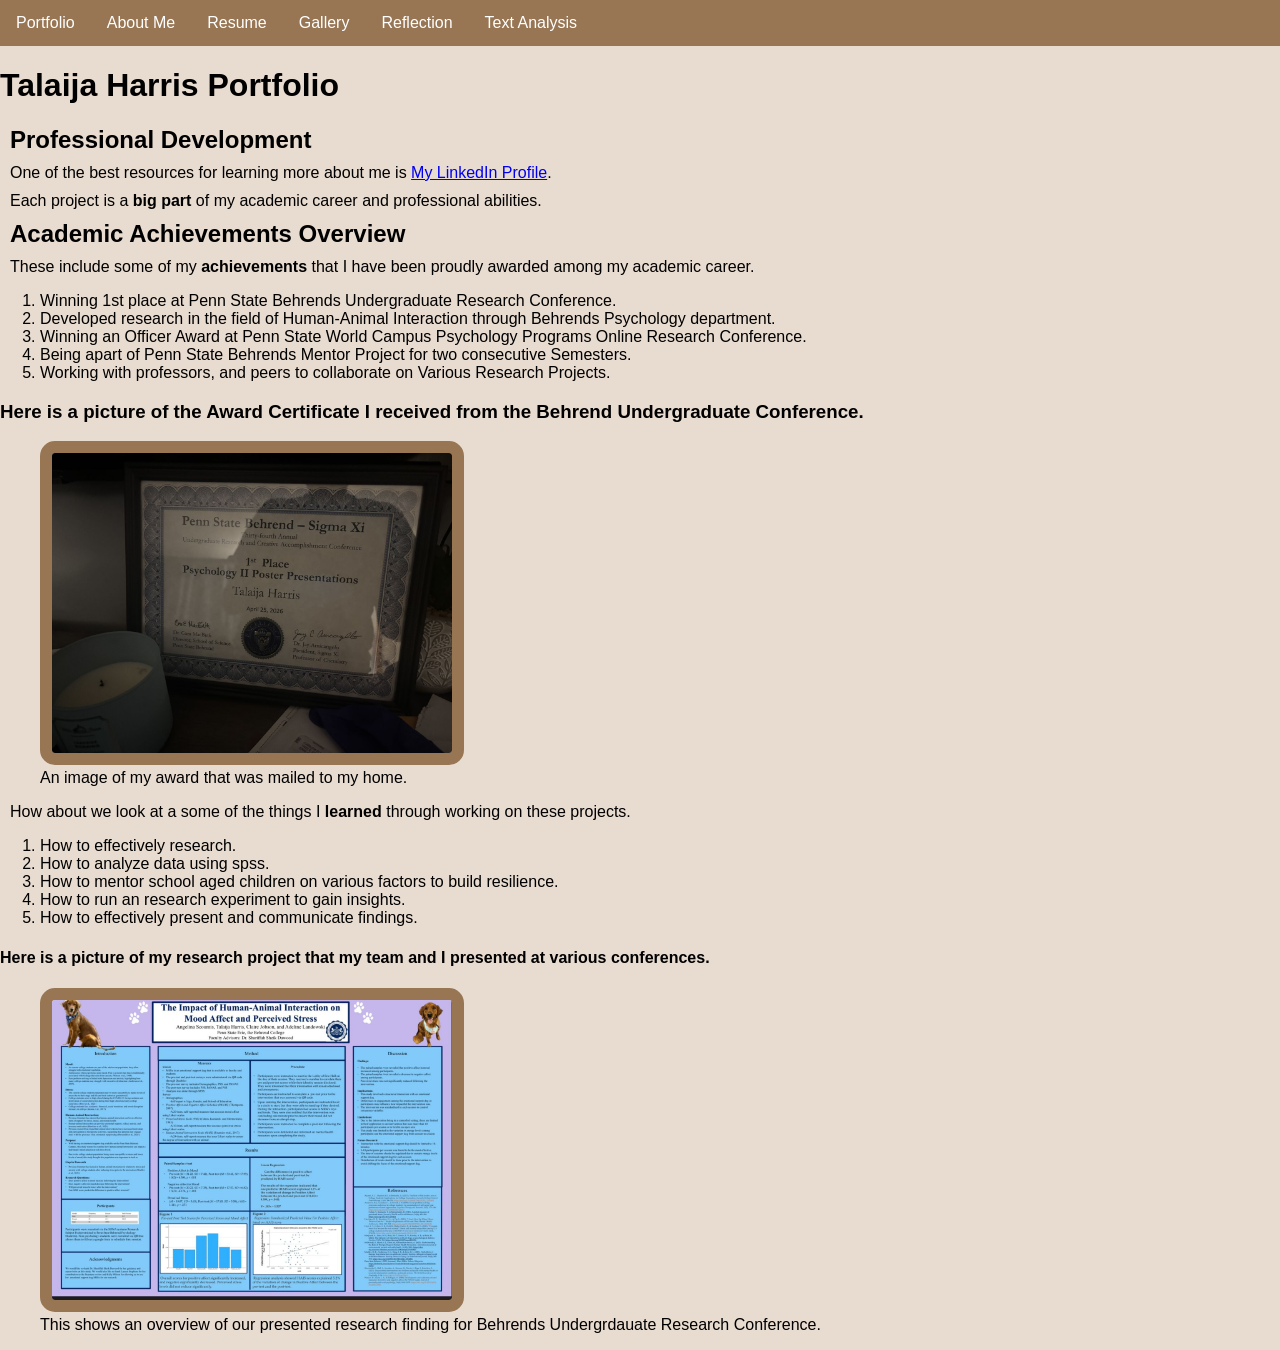
<file: docs/index.html>
<!DOCTYPE html>
<html xmlns="http://www.w3.org/1999/xhtml">
    <!-- Try opening this file on your local computer in a web browser (Firefox, Chrome, etc). 
     * On Windows, go to the browser and type control + o and browse to find this file to open it.
     * On Mac, go to the browser and type command + o and browse to find this file to open it. 
     Look for the text in the <title> element in the tab above the browser search bar. Do you see it? 
    -->
    <head>
        <!-- What's in the <head> element is NOT for display in a web browser! 
            <head> stores "meta" information describing and setting up things ABOUT this HTML file. 
            It holds important information about the website's contents. -->
        <title>Starter HTML</title>
       <!-- The text inside the <title> element does show in the top tab of a web browser. 
            The <head> is where we will include info about styling the site, too.-->
        <meta charset="UTF-8" />
        <meta name="viewport" content="width=device-width, initial-scale=1.0" />
        <!-- Here is a place where we can add a little styling code called CSS to this page. 
            I used it to apply a background color to the body element.
        -->
        <link rel="stylesheet" type="text/css" href="style.css" />
        <style>
        body {
            background-color: #E8DBCF
            ; 
  margin: 0;
  padding: 0;
}

h2, p {
  margin: 10px;
}

ul {
  list-style-type: none;
  margin: 0;
  padding: 0;
  overflow: hidden;
  background-color: #987654;
}

ul li {
  float: left;
}

ul li a {
  display: block;
  color: white;
  text-align: center;
  padding: 14px 16px;
  text-decoration: none;
}

ul li a:hover {
  background-color: #E8DBCF;
}
img {
  border-radius: 15px; border: 12px solid #987654;
}
</style>
    </head>
   
    <body>
        
        <ul>
            <li><a href="index.html">Portfolio</a></li>
            <li><a href="about.html">About Me</a></li>
            <li><a href="resume.html">Resume</a></li>
            <li><a href="gallery.html">Gallery</a></li>
            <li><a href="reflection.html">Reflection</a></li>
            <li><a href="textanalysis.html">Text Analysis</a></li>
        </ul>
        
        <!-- CONTENT FOR DISPLAY. The <body> element holds the content we see in the display window on the web browser.-->
        <h1>Talaija Harris Portfolio</h1>
        
        
        <h2>Professional Development</h2>
        <p>One of the best resources for learning more about me is <a href="https://www.linkedin.com/in/talaija">My LinkedIn Profile</a>.</p>
        <p>Each project is a <strong>big part</strong> of my academic career and professional abilities.</p>
        <h2>Academic Achievements Overview</h2>
        <p>These include some of my <strong>achievements</strong> that I have been proudly awarded among my academic career.</p>
        <ol>
            <li>Winning 1st place at Penn State Behrends Undergraduate Research Conference.</li>
            <li>Developed research in the field of Human-Animal Interaction through Behrends Psychology department.</li>
            <li>Winning an Officer Award at Penn State World Campus Psychology Programs Online Research Conference.</li>
            <li>Being apart of Penn State Behrends Mentor Project for two consecutive Semesters.</li>
            <li>Working with professors, and peers to collaborate on Various Research Projects.</li>
        </ol>
        <h3>Here is a picture of the Award Certificate I received from the Behrend Undergraduate Conference.</h3>
        <figure>
            <img src="images/award.jpg" width="400" height="300"/>
            <figcaption>An image of my award that was mailed to my home.</figcaption>
        </figure>
        <p>How about we look at a some of the things I <strong>learned</strong> through working on these projects.</p>
        <ol>
            <li>How to effectively research.</li>
            <li>How to analyze data using spss.</li>
            <li>How to mentor school aged children on various factors to build resilience.</li>
            <li>How to run an research experiment to gain insights.</li>
            <li>How to effectively present and communicate findings.</li>
        </ol>
        <h4>Here is a picture of my research project that my team and I presented at various conferences.</h4>
        <figure>
            <img src="images/research%20poster.jpg" width="400" height="300"/>
            <figcaption>This shows an overview of our presented research finding for Behrends Undergrdauate Research Conference.</figcaption>
        </figure> 
</body>
</html>
</file>
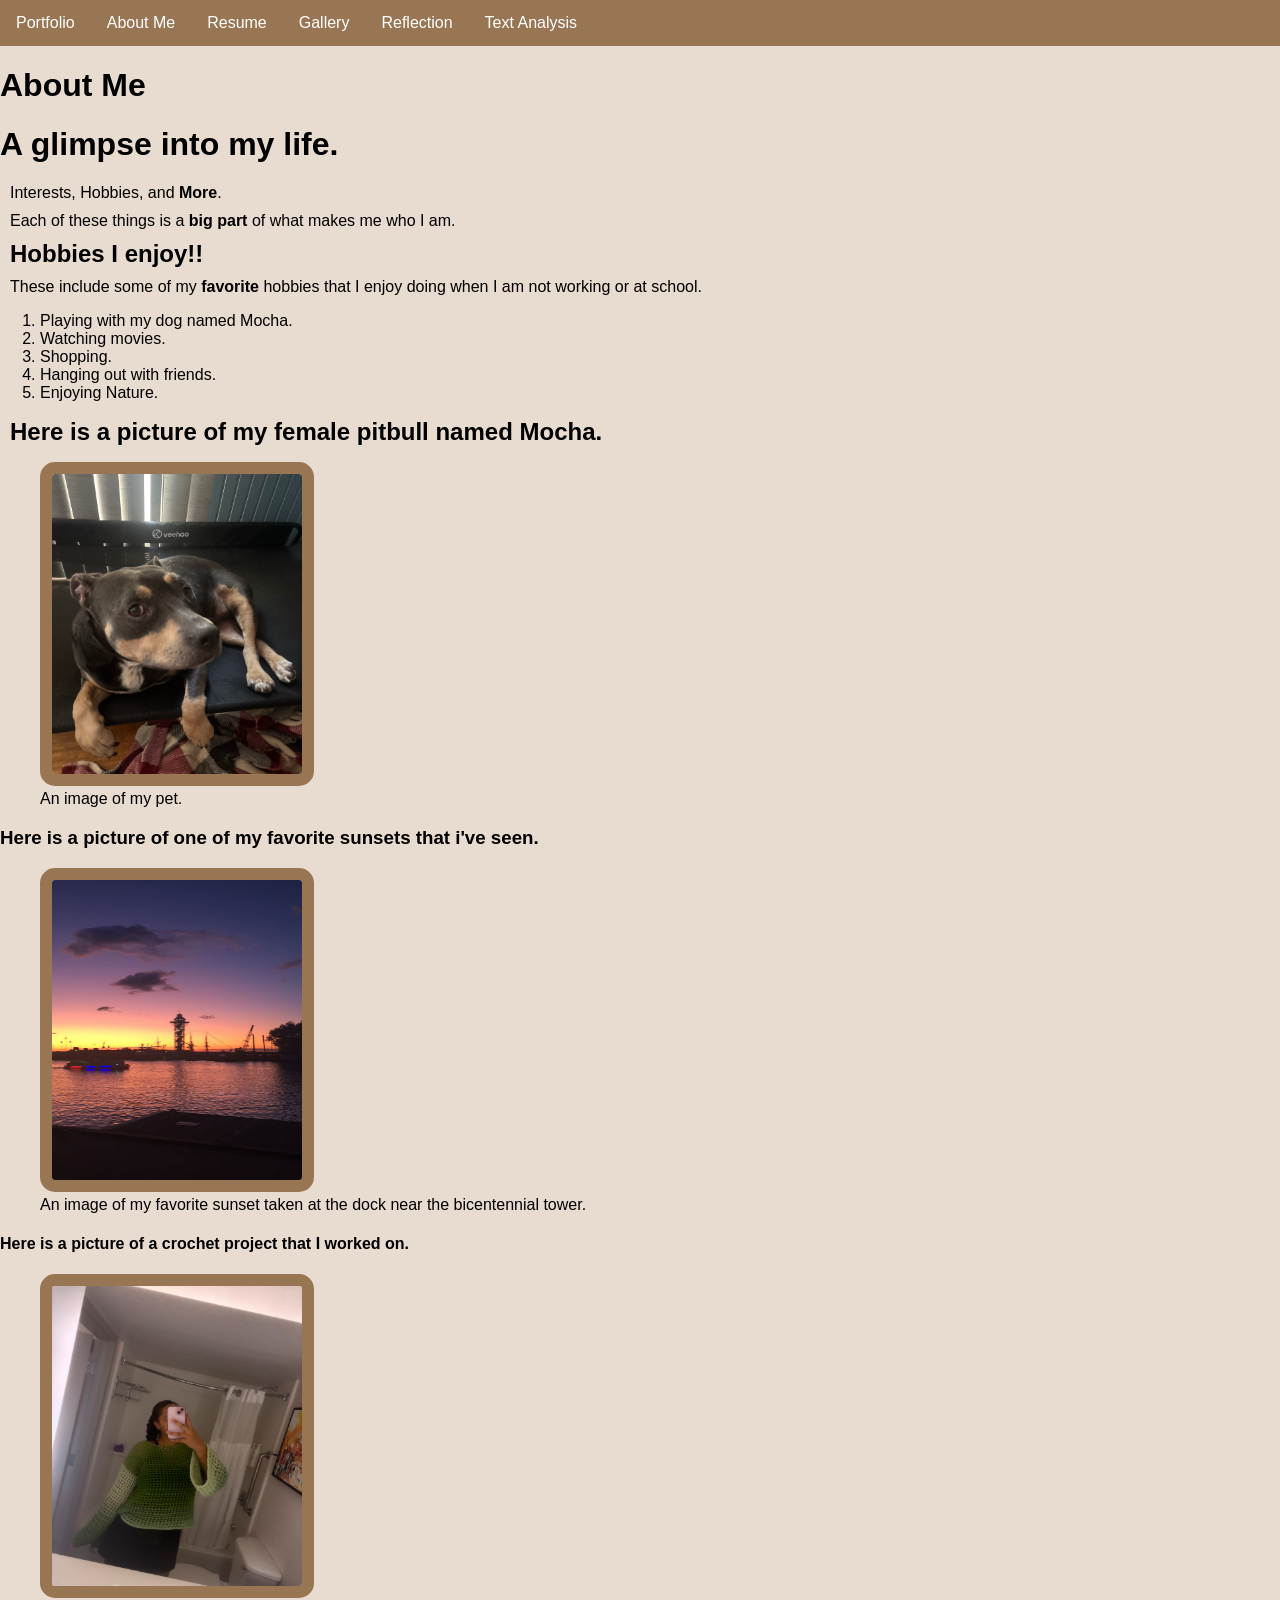
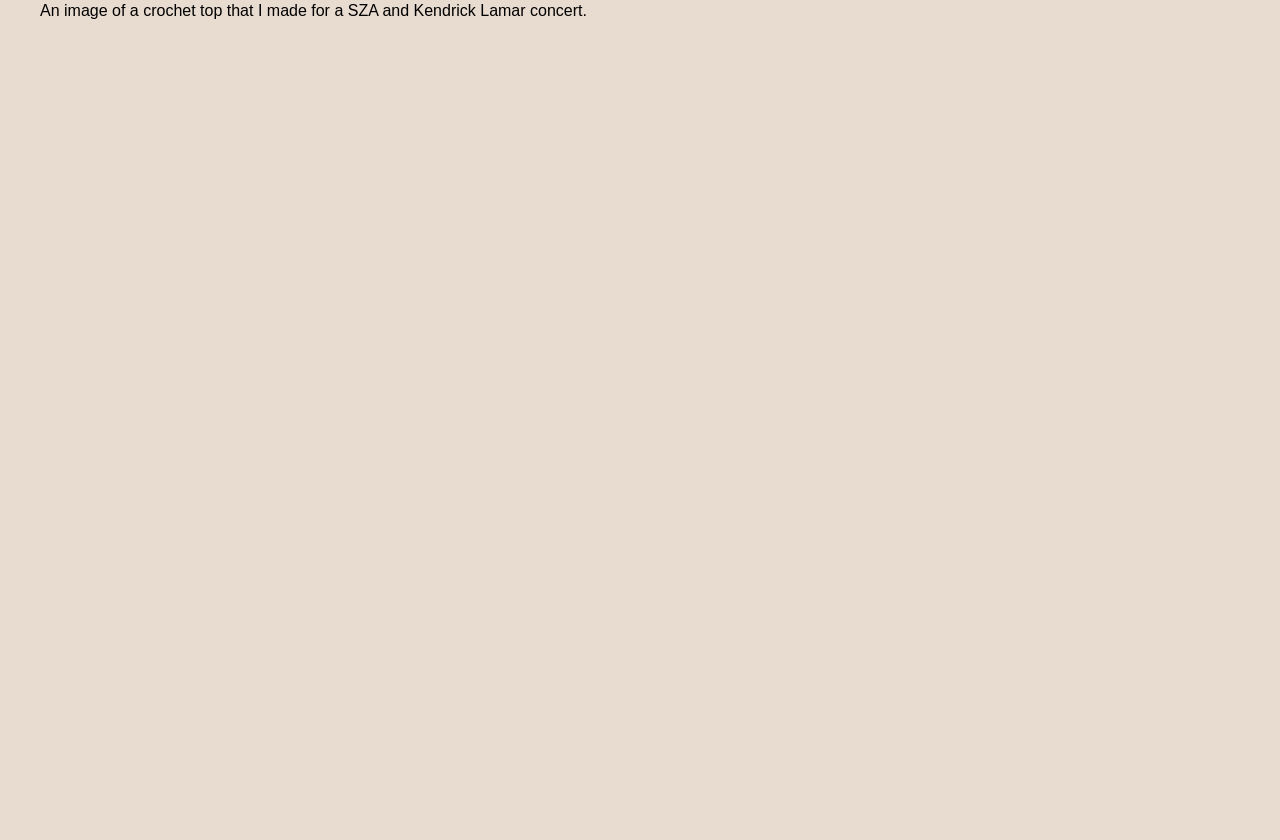
<file: docs/about.html>
<!DOCTYPE html>
<html xmlns="http://www.w3.org/1999/xhtml">
    <!-- Try opening this file on your local computer in a web browser (Firefox, Chrome, etc). 
     * On Windows, go to the browser and type control + o and browse to find this file to open it.
     * On Mac, go to the browser and type command + o and browse to find this file to open it. 
     Look for the text in the <title> element in the tab above the browser search bar. Do you see it? 
    -->
    <head>
        <!-- What's in the <head> element is a "meta" area not for display. 
            It holds important information about the website's contents.
            The text inside the <title> element does show in the top tab of a web browser. 
             The <head> is where we will include info about styling the site, too. -->
        <title>Starter HTML</title>
        <meta charset="UTF-8" />
        <meta name="viewport" content="width=device-width, initial-scale=1.0" />
        <link rel="stylesheet" type="text/css" href="style.css" />
        <style>
        body {
            background-color: #E8DBCF
            ; 
  margin: 0;
  padding: 0;
}

h2, p {
  margin: 10px;
}

ul {
  list-style-type: none;
  margin: 0;
  padding: 0;
  overflow: hidden;
  background-color: #987654;
}

ul li {
  float: left;
}

ul li a {
  display: block;
  color: white;
  text-align: center;
  padding: 14px 16px;
  text-decoration: none;
}

ul li a:hover {
  background-color: #E8DBCF;
}
img {
  border-radius: 15px; border: 12px solid #987654;
}
</style>
       
    </head>
    <body>
        <!-- CONTENT FOR DISPLAY. The <body> element holds the content we see in the display window on the web browser.-->
        <ul>
            <li><a href="index.html">Portfolio</a></li>
            <li><a href="about.html">About Me</a></li>
            <li><a href="resume.html">Resume</a></li>
            <li><a href="gallery.html">Gallery</a></li>
            <li><a href="reflection.html">Reflection</a></li>
            <li><a href="textanalysis.html">Text Analysis</a></li>
        </ul>
        <h1>About Me</h1>
        
        <h1>A glimpse into my life.</h1>
        
       
        <p>Interests, Hobbies, and <strong>More</strong>.</p>
        <p>Each of these things is a <strong>big part</strong> of what makes me who I am.</p>
        <h2>Hobbies I enjoy!!</h2>
        <p>These include some of my <strong>favorite</strong> hobbies that I enjoy doing when I am not working or at school.</p>
        <ol>
            <li>Playing with my dog named Mocha.</li>
            <li>Watching movies.</li>
            <li>Shopping.</li>
            <li>Hanging out with friends.</li>
            <li>Enjoying Nature.</li>
        </ol>
        <h2>Here is a picture of my female pitbull named Mocha.</h2>
        <figure>
            <img src="images/mocha.jpeg" width="250" height="300"/>
            <figcaption>An image of my pet.</figcaption>
        </figure>
        <h3>Here is a picture of one of my favorite sunsets that i've seen.</h3>
        <figure>
            <img src="images/sunset.jpeg" width="250" height="300"/>
            <figcaption>An image of my favorite sunset taken at the dock near the bicentennial tower.</figcaption>
        </figure>
        <h4>Here is a picture of a crochet project that I worked on.</h4>
        <figure>
            <img src="images/me.jpeg" width="250" height="300"/>
            <figcaption>An image of a crochet top that I made for a SZA and Kendrick Lamar concert.</figcaption>
        </figure>
        <iframe width="1000" height="800" data-original-width="640" data-original-height="360" src="https://www.thinglink.com/view/scene/2175355759569666916" title="Scaniverse 2026-11-06 150308" type="text/html" style="border: none;" webkitallowfullscreen mozallowfullscreen allowfullscreen scrolling="no" allow="gyroscope; accelerometer; magnetometer"></iframe><script async src="//cdn.thinglink.me/jse/responsive.js"></script>
    </body>
</html>
</file>
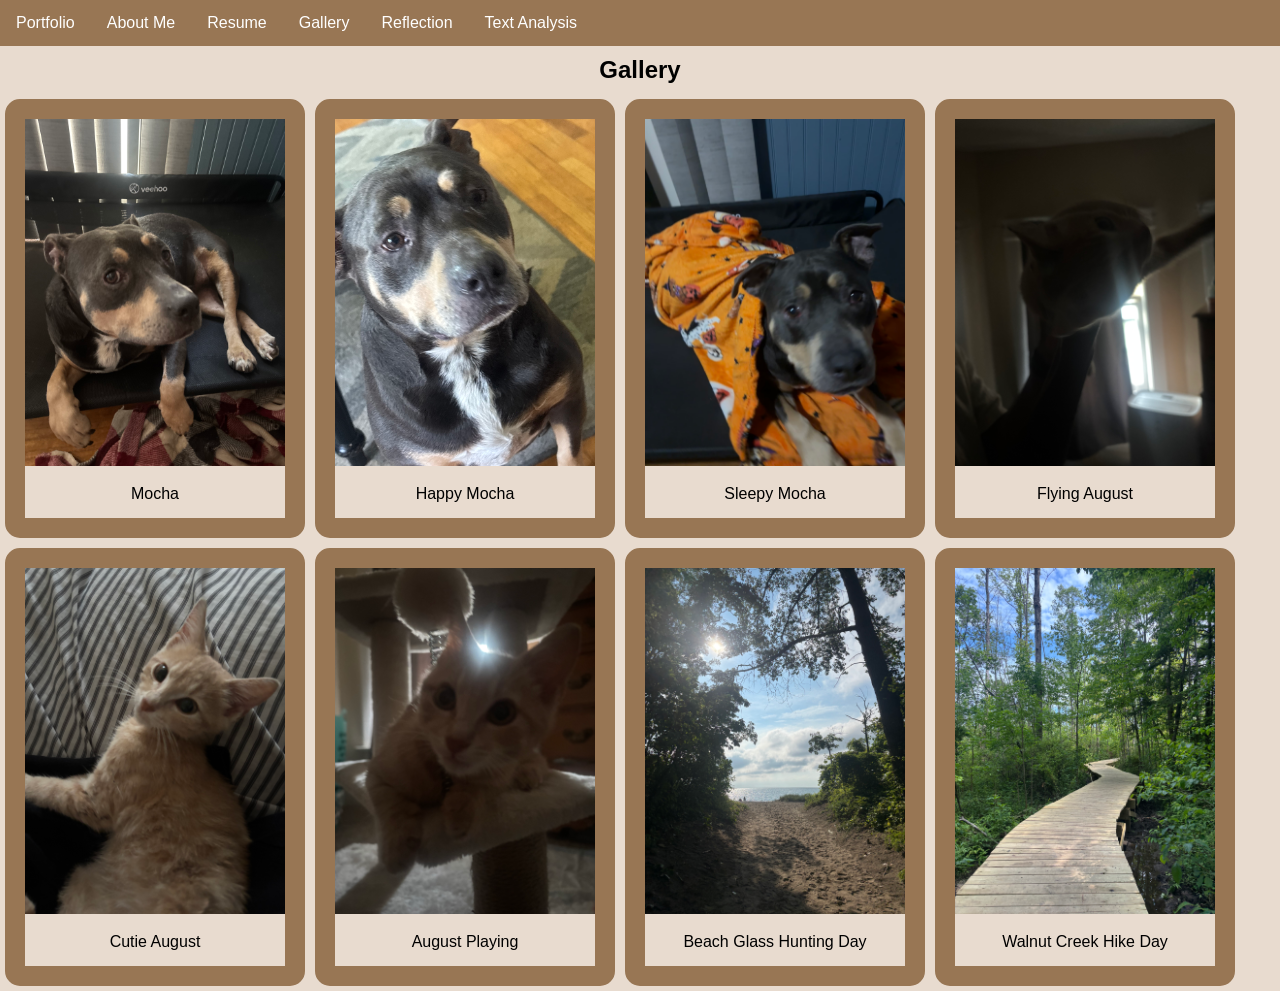
<file: docs/gallery.html>
<!DOCTYPE html>
<html>
    <head>
        <!-- What's in the <head> element is NOT for display in a web browser! 
            <head> stores "meta" information describing and setting up things ABOUT this HTML file. 
            It holds important information about the website's contents. -->
        <title>Starter HTML</title>
        <!-- The text inside the <title> element does show in the top tab of a web browser. 
            The <head> is where we will include info about styling the site, too.-->
        <meta charset="UTF-8" />
        <meta name="viewport" content="width=device-width, initial-scale=1.0" />
        <!-- Here is a place where we can add a little styling code called CSS to this page. 
            I used it to apply a background color to the body element.
        -->
        <link rel="stylesheet" type="text/css" href="style.css" />
        <style>
        body {
            background-color: #E8DBCF
            ; 
        
  margin: 0;
  padding: 0;
  }

h2, p {
  margin: 10px;
}

ul {
  list-style-type: none;
  margin: 0;
  padding: 0;
  overflow: hidden;
  background-color: #987654;
}

ul li {
  float: left;
}

ul li a {
  display: block;
  color: white;
  text-align: center;
  padding: 14px 16px;
  text-decoration: none;
}

ul li a:hover {
  background-color: #E8DBCF;
}

h2 {
text-align: center;
}
</style>
        <style>
* {
  box-sizing: border-box;
}

div.gallery {
  display: flex;
  flex-wrap: wrap;
  justify-content: flex-start;
}

div.gallery-item {
  margin: 5px;
  border: 20px solid #987654;
  width: calc(25% - 20px);
  border-radius: 15px;
}

div.gallery-item:hover {
  border: 15px solid #987654;
 
}

div.gallery-item img {
  width: 100%;
  height: auto;
}

div.gallery-item div.desc {
  padding: 15px;
  text-align: center;
}

@media only screen and (max-width: 768px) {
  div.gallery-item {
    width: calc(50% - 20px);
  }
}

@media only screen and (max-width: 480px) {
  div.gallery-item {
    width: calc(100% - 20px);
  }
}
</style>
    </head>
    <body>
        <ul>
            <li><a href="index.html">Portfolio</a></li>
            <li><a href="about.html">About Me</a></li>
            <li><a href="resume.html">Resume</a></li>
            <li><a href="gallery.html">Gallery</a></li>
            <li><a href="reflection.html">Reflection</a></li>
            <li><a href="textanalysis.html">Text Analysis</a></li>
        </ul>
        <h2>Gallery</h2>
        
        <div class="gallery">
            
            <div class="gallery-item">
                <a target="_blank" href="images/mocha.jpeg">
                    <img src="images/mocha.jpeg" alt="Mocha" width="600" height="400">
                </a>
                <div class="desc">Mocha</div>
            </div>
            
            <div class="gallery-item">
                <a target="_blank" href="images/IMG_1256.jpeg">
                    <img src="images/IMG_1256.jpeg" alt="Mocha" width="600" height="400">
                </a>
                <div class="desc">Happy Mocha</div>
            </div>
            
            <div class="gallery-item">
                <a target="_blank" href="images/IMG_1941.jpeg">
                    <img src="images/IMG_1941.jpeg" alt="Mocha" width="600" height="400">
                </a>
                <div class="desc">Sleepy Mocha</div>
            </div>
            
            <div class="gallery-item">
                <a target="_blank" href="images/IMG_1830.jpeg">
                    <img src="images/IMG_1830.jpeg" alt="August" width="600" height="400">
                </a>
                <div class="desc">Flying August</div>
            </div>
            
        </div>
        <div class="gallery">
            
            <div class="gallery-item">
                <a target="_blank" href="images/IMG_1745.jpeg">
                    <img src="images/IMG_1745.jpeg" alt="August" width="600" height="400">
                </a>
                <div class="desc">Cutie August</div>
            </div>
            
            <div class="gallery-item">
                <a target="_blank" href="images/IMG_1829.jpeg">
                    <img src="images/IMG_1829.jpeg" alt="August" width="600" height="400">
                </a>
                <div class="desc">August Playing</div>
            </div>
            
            <div class="gallery-item">
                <a target="_blank" href="images/IMG_1711.jpeg">
                    <img src="images/IMG_1711.jpeg" alt="Beach" width="600" height="400">
                </a>
                <div class="desc">Beach Glass Hunting Day</div>
            </div>
            
            <div class="gallery-item">
                <a target="_blank" href="images/IMG_1535.jpeg">
                    <img src="images/IMG_1535.jpeg" alt="Hike" width="600" height="400">
                </a>
                <div class="desc">Walnut Creek Hike Day</div>
            </div>
            
        </div>
        
    </body>
</html>
</file>
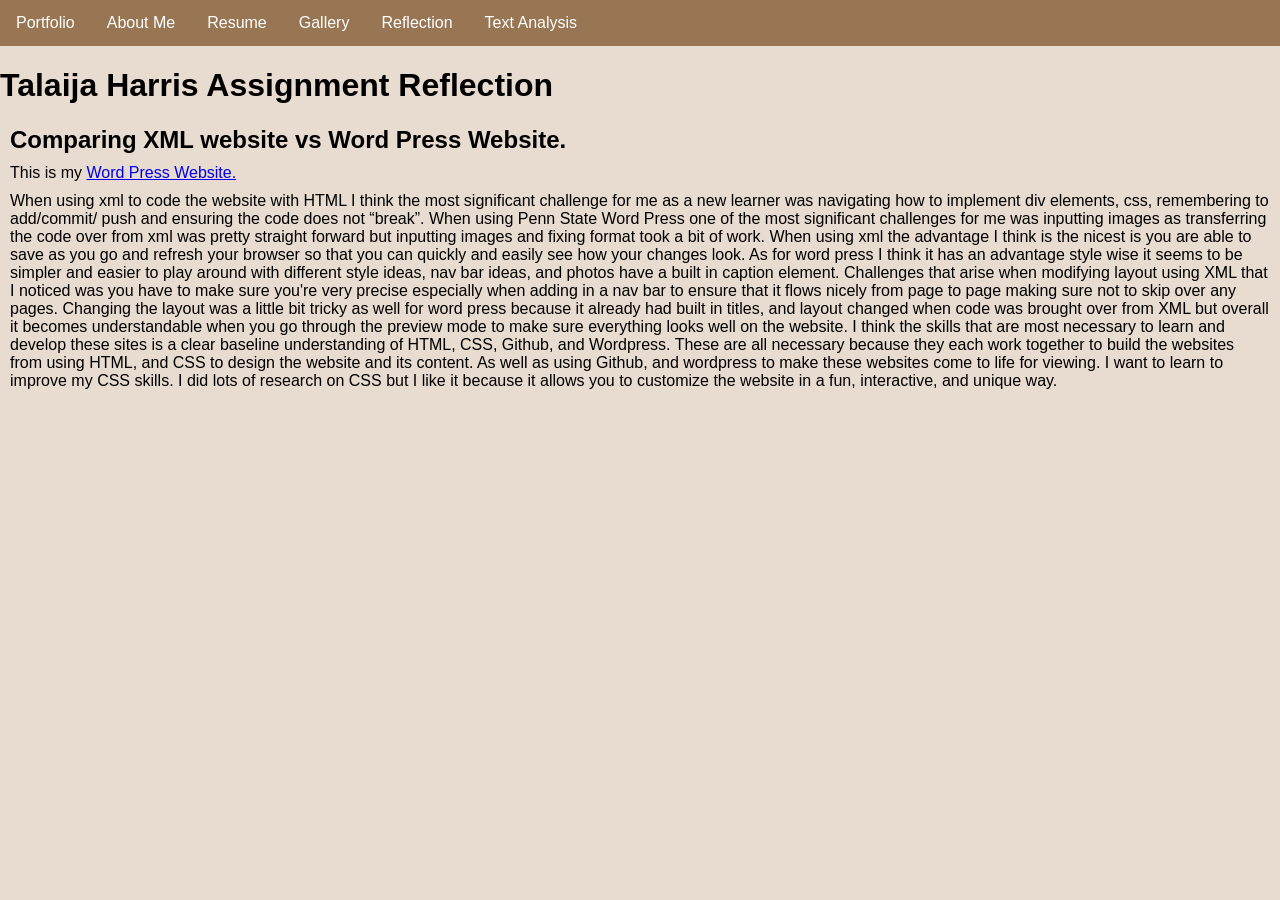
<file: docs/reflection.html>
<!DOCTYPE html>
<html>
    <head>
        <title>Starter HTML</title>
        <meta charset="UTF-8" />
        <meta name="viewport" content="width=device-width, initial-scale=1.0" />
        <!-- Here is a place where we can add a little styling code called CSS to this page. 
            I used it to apply a background color to the body element.
        -->
        <link rel="stylesheet" type="text/css" href="style.css" />
        <style>
        body {
            background-color: #E8DBCF
            ; 
  margin: 0;
  padding: 0;
}

h2, p {
  margin: 10px;
}

ul {
  list-style-type: none;
  margin: 0;
  padding: 0;
  overflow: hidden;
  background-color: #987654;
}

ul li {
  float: left;
}

ul li a {
  display: block;
  color: white;
  text-align: center;
  padding: 14px 16px;
  text-decoration: none;
}

ul li a:hover {
  background-color: #E8DBCF;
}
img {
  border-radius: 15px; border: 12px solid #987654;
}
</style>
    </head>
    
    <body>
        
        <ul>
            <li><a href="index.html">Portfolio</a></li>
            <li><a href="about.html">About Me</a></li>
            <li><a href="resume.html">Resume</a></li>
            <li><a href="gallery.html">Gallery</a></li>
            <li><a href="reflection.html">Reflection</a></li>
          <li><a href="textanalysis.html">Text Analysis</a></li>
        </ul>
        
        <!-- CONTENT FOR DISPLAY. The <body> element holds the content we see in the display window on the web browser.-->
        <h1><strong>Talaija Harris Assignment Reflection</strong></h1>
        <h2>Comparing XML website vs Word Press Website.</h2>
   
        
        <p>This is my <a href="https://sites.psu.edu/talaijaportfolio/">Word Press Website.</a></p>
        <p>When using xml to code the website with HTML I think the most significant challenge for me as a new learner was navigating how to 
           implement div elements, css, remembering to add/commit/ push and ensuring the code does not “break”. When using Penn State Word Press 
           one of the most significant challenges for me was inputting images as transferring the code over from xml was pretty straight forward 
           but inputting images and fixing format took a bit of work. When using xml the advantage I think is the nicest is you are able to save as
           you go and refresh your browser so that you can quickly and easily see how your changes look. As for word press I think it has an advantage 
           style wise it seems to be simpler and easier to play around with different style ideas, nav bar ideas, and photos have a built in caption 
           element. Challenges that arise when modifying layout using XML that I noticed was you have to make sure you're very precise especially when
           adding in a nav bar to ensure that it flows nicely from page to page making sure not to skip over any pages. Changing the layout was a little 
           bit tricky as well for word press because it already had built in titles, and layout changed when code was brought over from XML but overall
           it becomes understandable when you go through the preview mode to make sure everything looks well on the website. I think the skills that are 
           most necessary to learn and develop these sites is a clear baseline understanding of HTML, CSS, Github, and Wordpress. These are all necessary
           because they each work together to build the websites from using HTML, and CSS to design the website and its content. As well as using Github,
           and wordpress to make these websites come to life for viewing. I want to learn to improve my CSS skills. I did lots of research on CSS but I 
           like it because it allows you to customize the website in a fun, interactive, and unique way. 
        </p>
    </body>
</html>
</file>
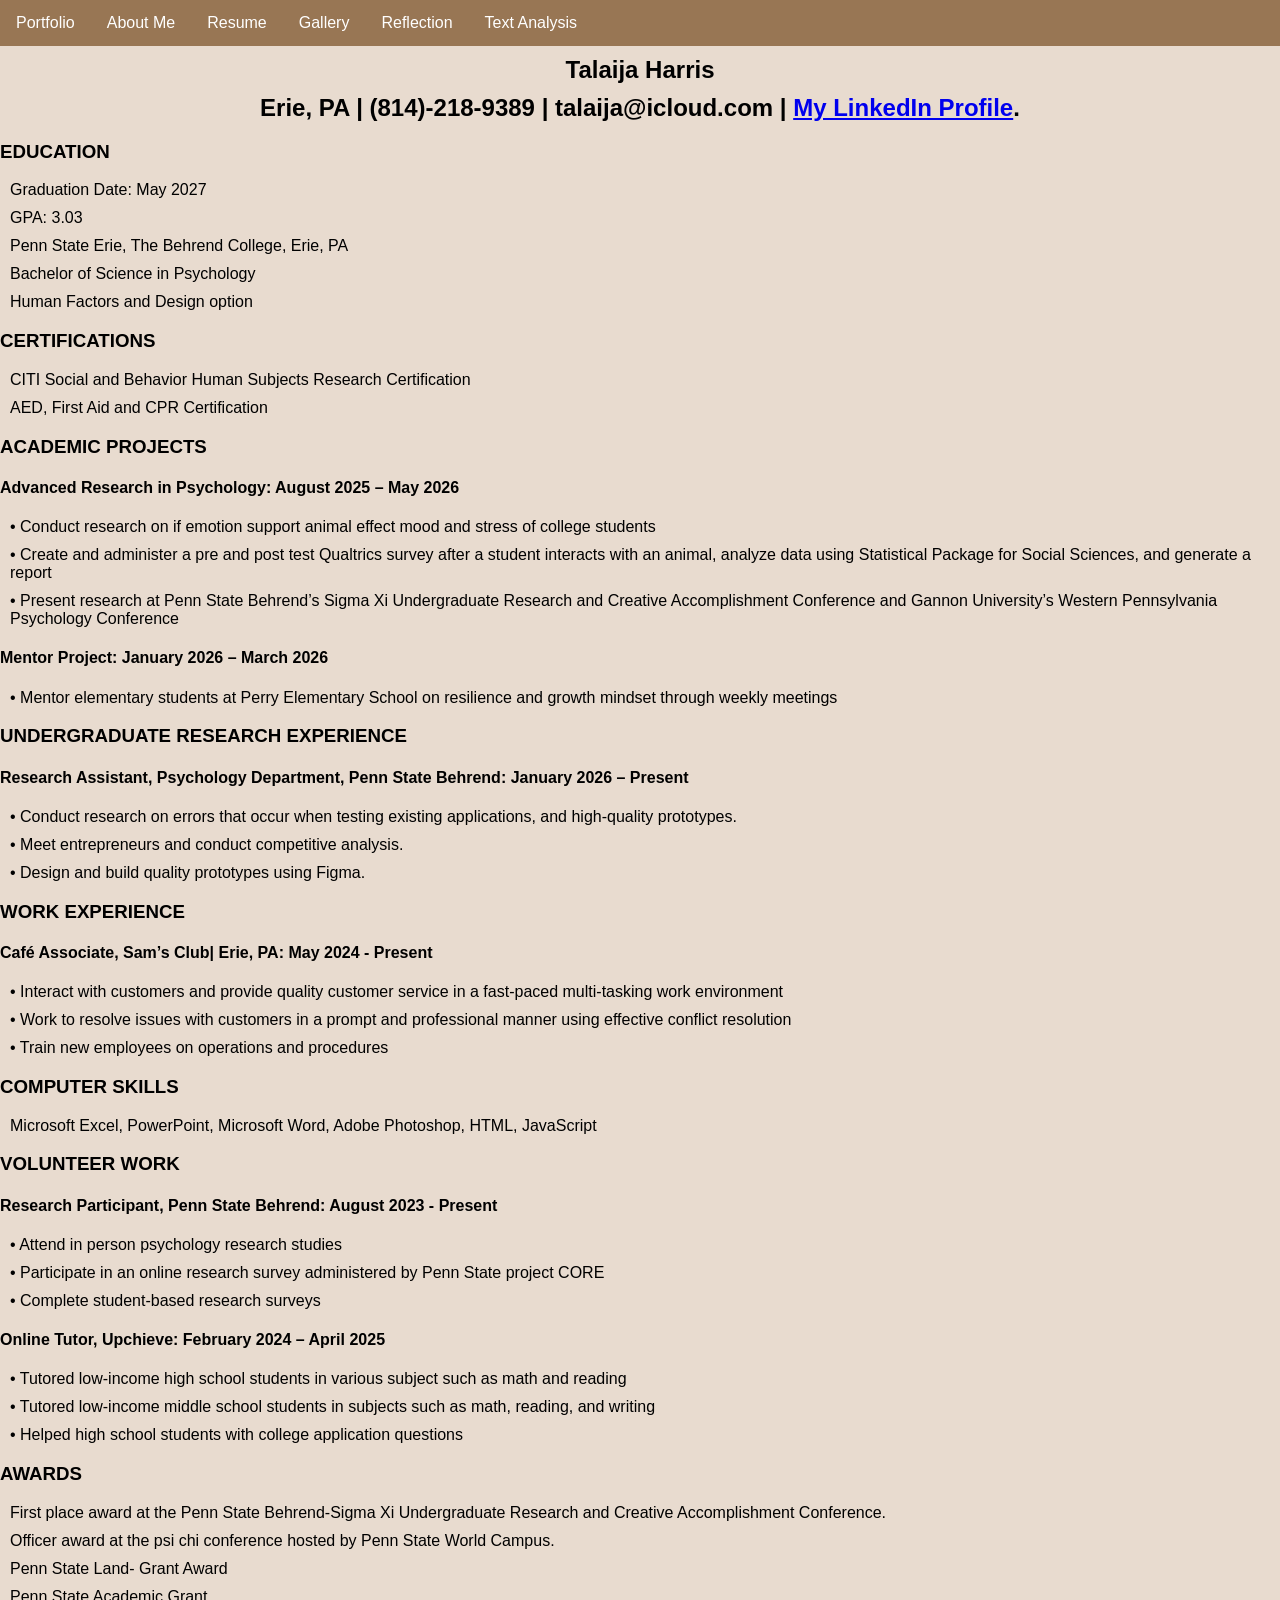
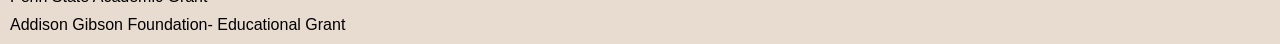
<file: docs/resume.html>
<!DOCTYPE html>
<html>
    <head>
        <!-- What's in the <head> element is NOT for display in a web browser! 
            <head> stores "meta" information describing and setting up things ABOUT this HTML file. 
            It holds important information about the website's contents. -->
        <title>Starter HTML</title>
        <!-- The text inside the <title> element does show in the top tab of a web browser. 
            The <head> is where we will include info about styling the site, too.-->
        <meta charset="UTF-8" />
        <meta name="viewport" content="width=device-width, initial-scale=1.0" />
        <!-- Here is a place where we can add a little styling code called CSS to this page. 
            I used it to apply a background color to the body element.
        -->
        <link rel="stylesheet" type="text/css" href="style.css" />
        <style>
        body {
            background-color: #E8DBCF
            ; 
        
  margin: 0;
  padding: 0;
  }

h2, p {
  margin: 10px;
}

ul {
  list-style-type: none;
  margin: 0;
  padding: 0;
  overflow: hidden;
  background-color: #987654;
}

ul li {
  float: left;
}

ul li a {
  display: block;
  color: white;
  text-align: center;
  padding: 14px 16px;
  text-decoration: none;
}

ul li a:hover {
  background-color: #E8DBCF;
}

h2 {
text-align: center;
}
</style>
    </head>
    <body>
        <ul>
            <li><a href="index.html">Portfolio</a></li>
            <li><a href="about.html">About Me</a></li>
            <li><a href="resume.html">Resume</a></li>
            <li><a href="gallery.html">Gallery</a></li>
            <li><a href="reflection.html">Reflection</a></li>
            <li><a href="textanalysis.html">Text Analysis</a></li>
        </ul>
        <h2><b>Talaija Harris</b></h2>
        <h2>Erie, PA | (814)-218-9389 | talaija@icloud.com | <a href="https://www.linkedin.com/in/talaija">My LinkedIn Profile</a>.</h2>
            <h3><strong>EDUCATION</strong></h3>
                <p>Graduation Date: May 2027</p>
                <p>GPA: 3.03</p>
                <p>Penn State Erie, The Behrend College, Erie, PA </p>          
                <p>Bachelor of Science in Psychology</p>                                                                             
                <p>Human Factors and Design option </p> 
            <h3><strong>CERTIFICATIONS</strong></h3>
                <p>CITI Social and Behavior Human Subjects Research Certification</p>
                <p>AED, First Aid and CPR Certification</p>
            <h3><strong>ACADEMIC PROJECTS</strong></h3> 
        <h4>Advanced Research in Psychology: August 2025 – May 2026</h4> 
                <p>• Conduct research on if emotion support animal effect mood and stress of college students</p> 
                <p>• Create and administer a pre and post test Qualtrics survey after a student interacts with an animal, analyze data using Statistical Package for Social Sciences, and generate a report </p>
                <p>• Present research at Penn State Behrend’s Sigma Xi Undergraduate Research and Creative Accomplishment Conference and Gannon University’s Western Pennsylvania Psychology Conference </p>
        <h4> Mentor Project: January 2026 – March 2026</h4>                                                            
                <p>• Mentor elementary students at Perry Elementary School on resilience and growth mindset through weekly meetings</p>  
            <h3><strong>UNDERGRADUATE RESEARCH EXPERIENCE</strong></h3>   
        <h4>Research Assistant, Psychology Department, Penn State Behrend: January 2026 – Present</h4> 
                <p>• Conduct research on errors that occur when testing existing applications, and high-quality prototypes.</p> 
                <p>• Meet entrepreneurs and conduct competitive analysis.</p>  
                <p>• Design and build quality prototypes using Figma.</p> 
            <h3><strong>WORK EXPERIENCE</strong></h3>
        <h4>Café Associate, Sam’s Club| Erie, PA: May 2024 - Present</h4>
                <p>• Interact with customers and provide quality customer service in a fast-paced multi-tasking work environment</p> 
                <p>• Work to resolve issues with customers in a prompt and professional manner using effective conflict resolution</p> 
                <p>• Train new employees on operations and procedures </p>
    <h3><strong>COMPUTER SKILLS</strong></h3> 
                <p>Microsoft Excel, PowerPoint, Microsoft Word, Adobe Photoshop, HTML, JavaScript </p> 
    <h3><strong>VOLUNTEER WORK</strong></h3>             
        <h4>Research Participant, Penn State Behrend: August 2023 - Present</h4>                    
                <p>• Attend in person psychology research studies</p> 
                <p>• Participate in an online research survey administered by Penn State project CORE</p>  
                <p>• Complete student-based research surveys</p> 
        <h4>Online Tutor, Upchieve: February 2024 – April 2025</h4>                                
                <p>• Tutored low-income high school students in various subject such as math and reading</p> 
                <p>• Tutored low-income middle school students in subjects such as math, reading, and writing</p> 
                <p>• Helped high school students with college application questions</p>
            <h3><strong>AWARDS</strong></h3> 
                <p>First place award at the Penn State Behrend-Sigma Xi Undergraduate Research and Creative Accomplishment Conference.</p> 
                <p>Officer award at the psi chi conference hosted by Penn State World Campus.</p> 
                <p>Penn State Land- Grant Award</p>  
                <p>Penn State Academic Grant</p> 
                <p>Addison Gibson Foundation- Educational Grant</p>
            
    </body>
</html>
</file>
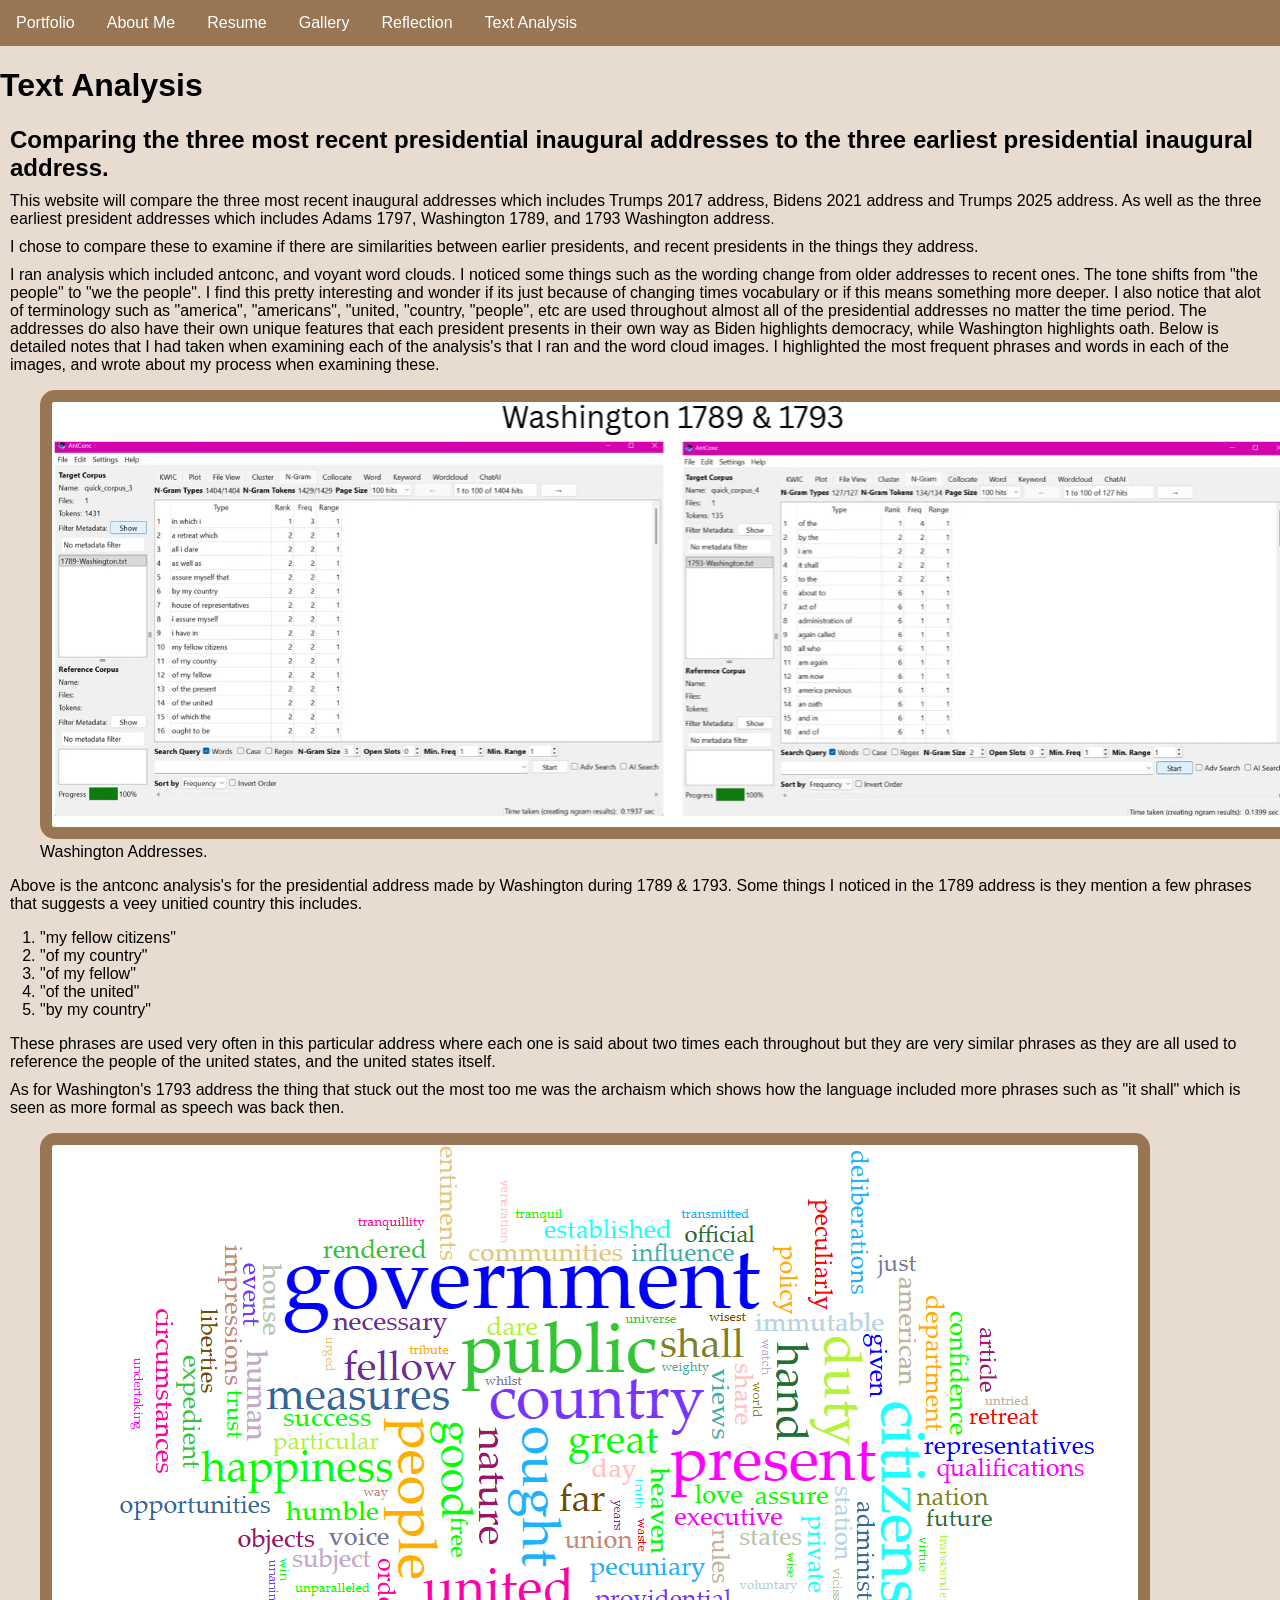
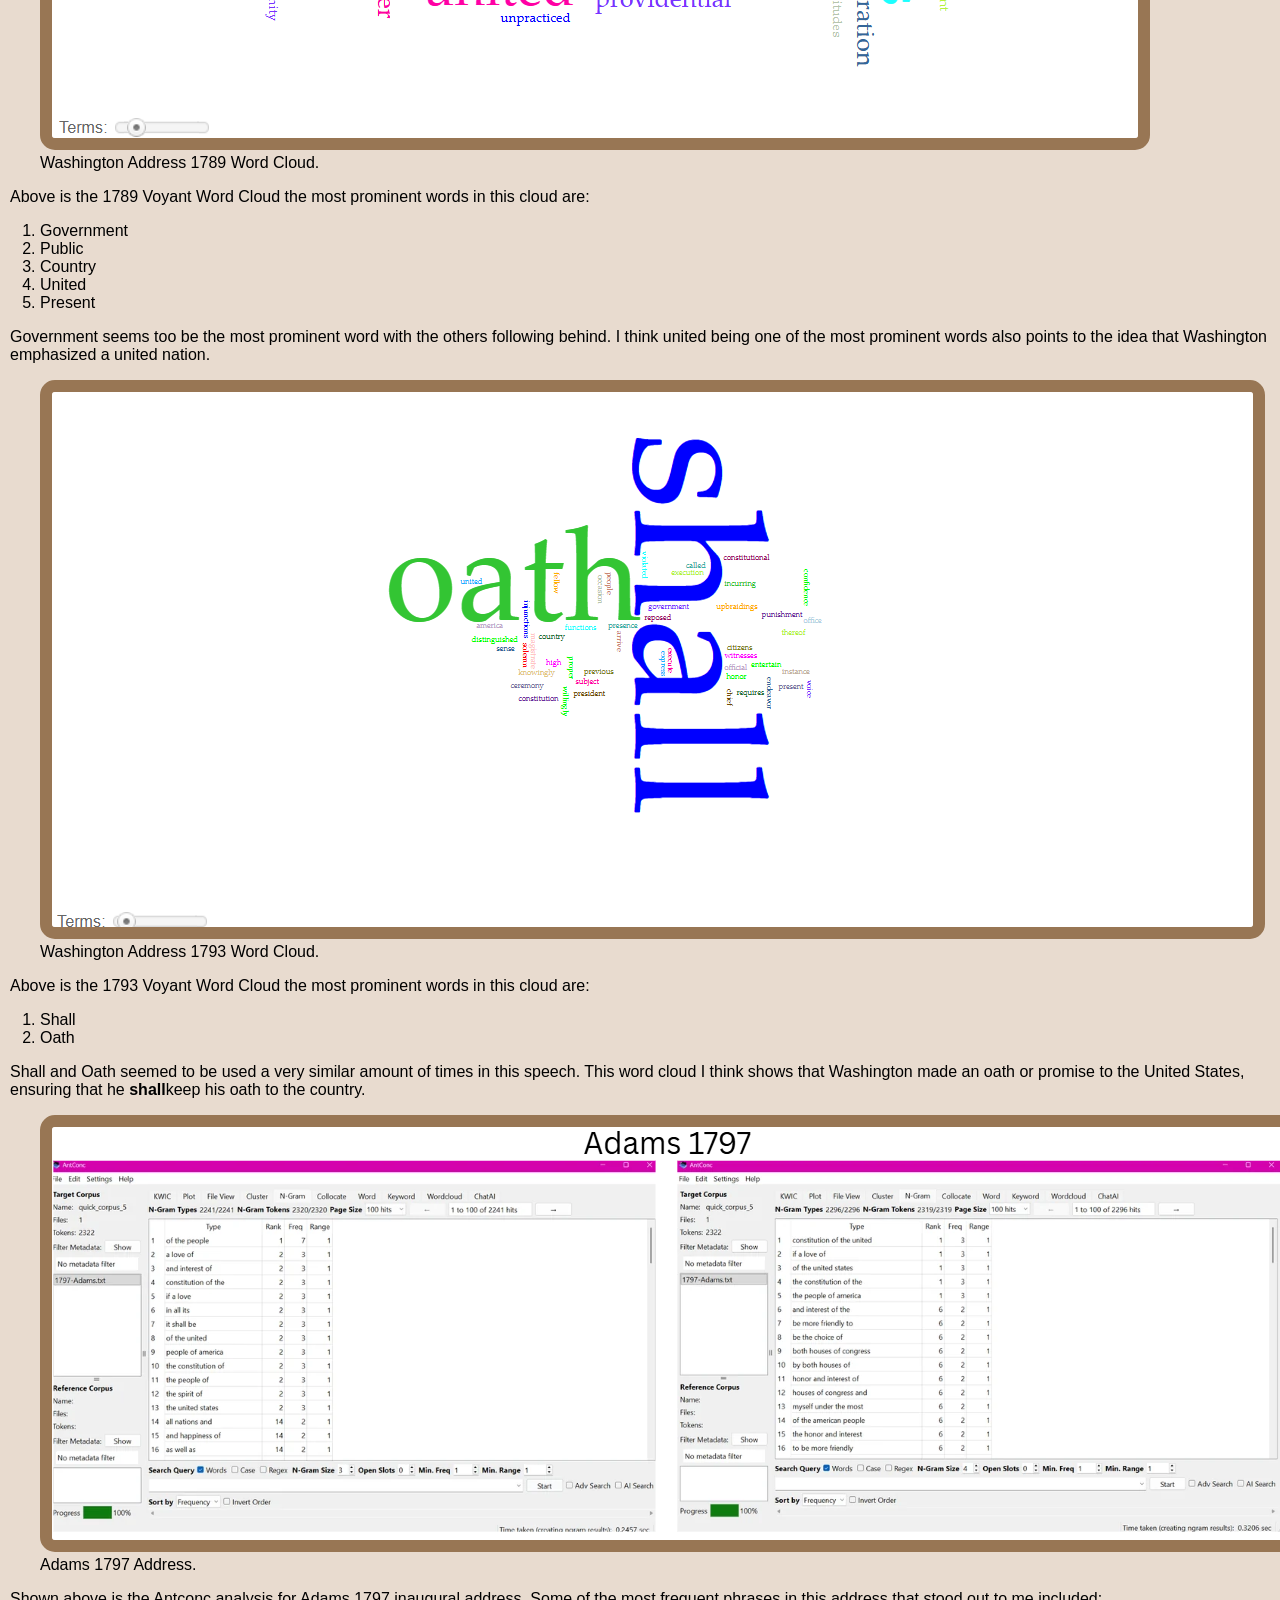
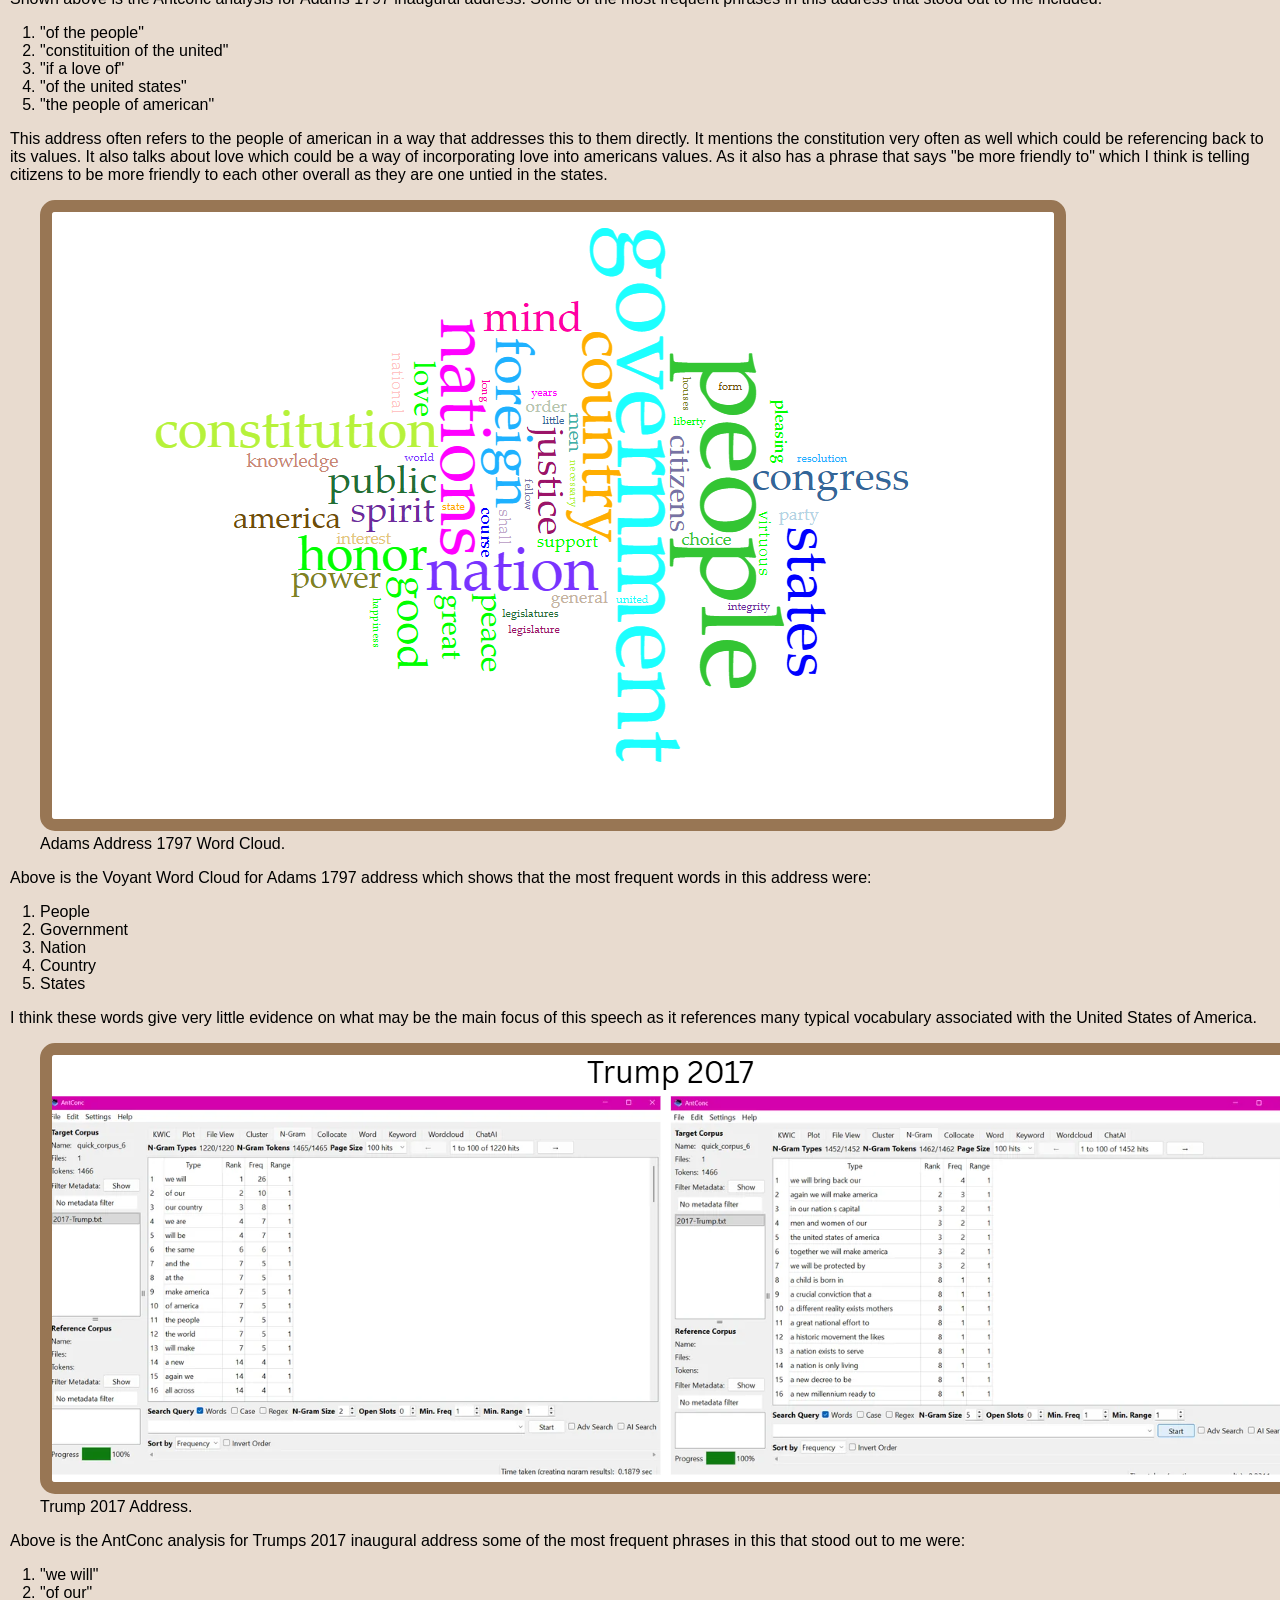
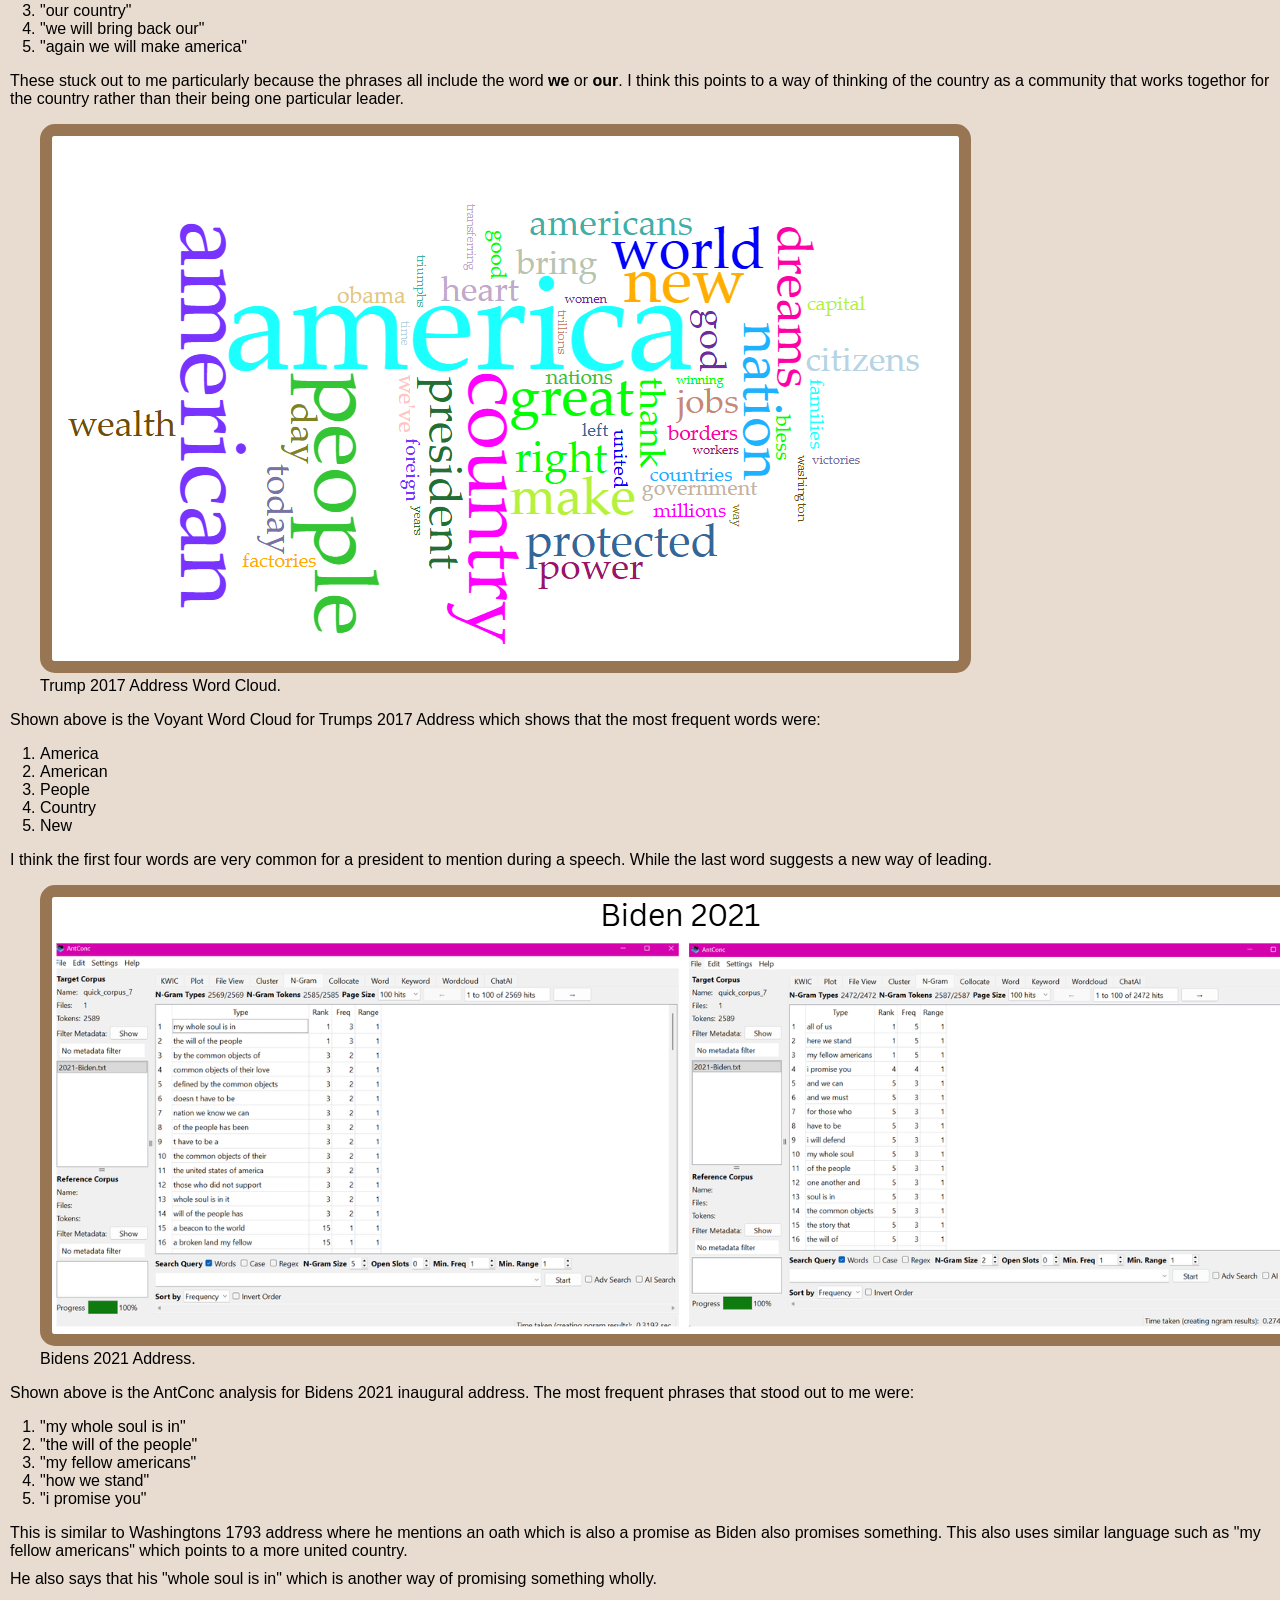
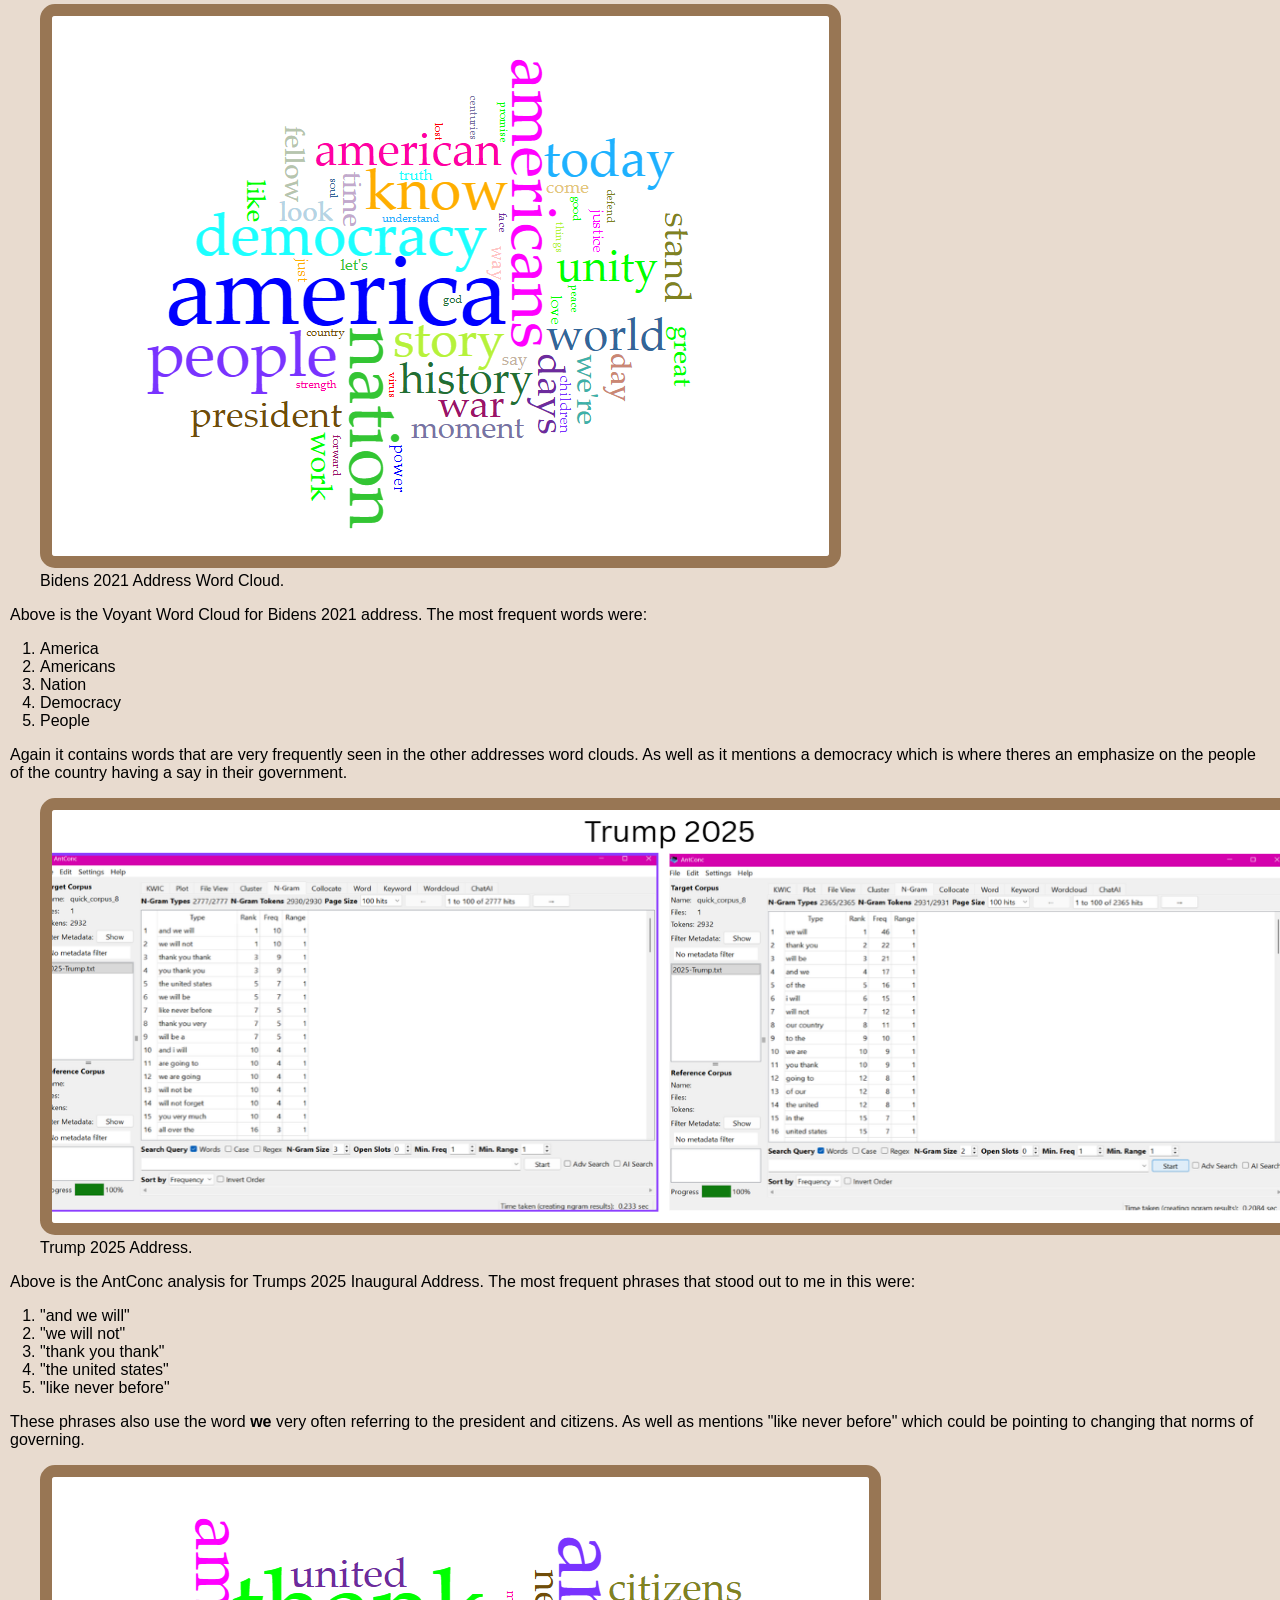
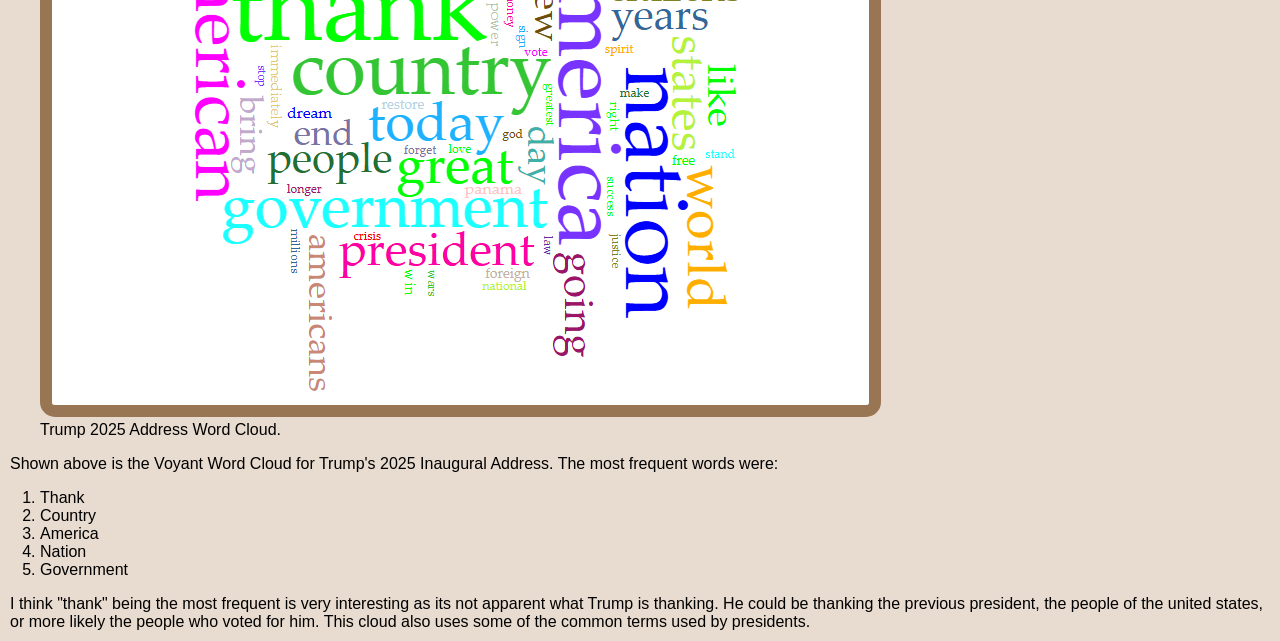
<file: docs/textanalysis.html>
<!DOCTYPE html>
<html>
    <head>
        <title>Starter HTML</title>
        <meta charset="UTF-8" />
        <meta name="viewport" content="width=device-width, initial-scale=1.0" />
        <!-- Here is a place where we can add a little styling code called CSS to this page. 
            I used it to apply a background color to the body element.
        -->
        <link rel="stylesheet" type="text/css" href="style.css" />
        <style>
        body {
            background-color: #E8DBCF
            ; 
  margin: 0;
  padding: 0;
}

h2, p {
  margin: 10px;
}

ul {
  list-style-type: none;
  margin: 0;
  padding: 0;
  overflow: hidden;
  background-color: #987654;
}

ul li {
  float: left;
}

ul li a {
  display: block;
  color: white;
  text-align: center;
  padding: 14px 16px;
  text-decoration: none;
}

ul li a:hover {
  background-color: #E8DBCF;
}
img {
  border-radius: 15px; border: 12px solid #987654;
}
</style>
    </head>
    
    <body>
        
        <ul>
            <li><a href="index.html">Portfolio</a></li>
            <li><a href="about.html">About Me</a></li>
            <li><a href="resume.html">Resume</a></li>
            <li><a href="gallery.html">Gallery</a></li>
            <li><a href="reflection.html">Reflection</a></li>
            <li><a href="textanalysis.html">Text Analysis</a></li>
        </ul>
        
        <!-- CONTENT FOR DISPLAY. The <body> element holds the content we see in the display window on the web browser.-->
        <h1><strong>Text Analysis</strong></h1>
        <h2>Comparing the three most recent presidential inaugural addresses to the three earliest presidential inaugural address.</h2>
        
        
        <p>This website will compare the three most recent inaugural addresses which includes Trumps 2017 address, Bidens 2021 address and Trumps 2025 address. As well as the three earliest president addresses which includes Adams 1797, Washington 1789, and 1793 Washington address.</p>
        <p>I chose to compare these to examine if there are similarities between earlier presidents, and recent presidents in the things they address. 
        </p>
      <p>I ran analysis which included antconc, and voyant word clouds. I noticed some things such as the wording change from older addresses to recent ones. The tone shifts from "the people" to "we the people". I find this pretty interesting and wonder if its just because of changing times vocabulary or if this means something more deeper. I also notice that alot of terminology such as "america", "americans", "united, "country, "people", etc are used throughout almost all of the presidential addresses no matter the time period. The addresses do also have their own unique features that each president presents in their own way as Biden highlights democracy, while Washington highlights oath. Below is detailed notes that I had taken when examining each of the analysis's that I ran and the word cloud images. I highlighted the most frequent phrases and words in each of the images, and wrote about my process when examining these.</p>
      <figure>
        <img src="images/Washington.png" width="1246" height="425"/>
        <figcaption>Washington Addresses.</figcaption>
      </figure>
      <p> 
      Above is the antconc analysis's for the presidential address made by Washington during 1789 & 1793. Some things I noticed in the 1789 address is they mention a few phrases that suggests a veey unitied country this includes.
      </p>
      <ol>
        <li>"my fellow citizens"</li>
        <li>"of my country"</li>
        <li>"of my fellow"</li>
        <li>"of the united"</li>
        <li>"by my country"</li>
      </ol>
      <p>These phrases are used very often in this particular address where each one is said about two times each throughout but they are very similar phrases as they are all used to reference the people of the united states, and the united states itself.</p>
      <p>As for Washington's 1793 address the thing that stuck out the most too me was the archaism which shows how the language included more phrases such as "it shall" which is seen as more formal as speech was back then.</p>
      <figure>
        <img src="images/Washington1789.png" width="1086" height="593"/>
        <figcaption>Washington Address 1789 Word Cloud.</figcaption>
      </figure>
      <p>
        Above is the 1789 Voyant Word Cloud the most prominent words in this cloud are:
      </p>
      <ol>
        <li>Government</li>
        <li>Public</li>
        <li>Country</li>
        <li>United</li>
        <li>Present</li>
      </ol>
      <p>
       Government seems too be the most prominent word with the others following behind. I think united being one of the most prominent words also points to the idea that Washington emphasized a united nation.
      </p>
      <figure>
        <img src="images/Washington1793.png" width="1201" height="535"/>
        <figcaption>Washington Address 1793 Word Cloud.</figcaption>
      </figure>
      <p>
        Above is the 1793 Voyant Word Cloud the most prominent words in this cloud are:
      </p>
      <ol>
        <li>Shall</li>
        <li>Oath</li>
      </ol>
      <p>Shall and Oath seemed to be used a very similar amount of times in this speech. This word cloud I think shows that Washington made an oath or promise to the United States, ensuring that he <strong>shall</strong>keep his oath to the country.</p>
      <figure>
        <img src="images/Adams.png" width="1241" height="413"/>
        <figcaption>Adams 1797 Address.</figcaption>
      </figure>
      <p>
        Shown above is the Antconc analysis for Adams 1797 inaugural address. Some of the most frequent phrases in this address that stood out to me included:
      </p>
      <ol>
        <li>"of the people"</li>
        <li>"constituition of the united"</li>
        <li>"if a love of"</li>
        <li>"of the united states"</li>
        <li>"the people of american"</li>
      </ol>
      <p>
        This address often refers to the people of american in a way that addresses this to them directly. It mentions the constitution very often as well which could be referencing back to its values. It also talks about love which could be a way of incorporating love into americans values. As it also has a phrase that says "be more friendly to" which I think is telling citizens to be more friendly to each other overall as they are one untied in the states.
      </p>
      <figure>
        <img src="images/Adams1797.png" width="1002" height="607"/>
        <figcaption>Adams Address 1797 Word Cloud.</figcaption>
      </figure>
      <p>Above is the Voyant Word Cloud for Adams 1797 address which shows that the most frequent words in this address were:</p>
      <ol>
        <li>People</li>
        <li>Government</li>
        <li>Nation</li>
        <li>Country</li>
        <li>States</li>
      </ol>
      <p>I think these words give very little evidence on what may be the main focus of this speech as it references many typical vocabulary associated with the United States of America.</p>
      <figure>
        <img src="images/Trump2017.png" width="1252" height="427"/>
        <figcaption>Trump 2017 Address.</figcaption>
      </figure>
      <p>Above is the AntConc analysis for Trumps 2017 inaugural address some of the most frequent phrases in this that stood out to me were:
      </p>
      <ol>
        <li>"we will"</li>
        <li>"of our"</li>
        <li>"our country"</li>
        <li>"we will bring back our"</li>
        <li>"again we will make america"</li>
      </ol>
      <p>These stuck out to me particularly because the phrases all include the word <strong>we</strong> or <strong>our</strong>. I think this points to a way of thinking of the country as a community that works togethor for the country rather than their being one particular leader.</p>
      <figure>
        <img src="images/Trump2017cloud.png" width="907" height="525"/>
        <figcaption>Trump 2017 Address Word Cloud.</figcaption>
      </figure>
      <p>Shown above is the Voyant Word Cloud for Trumps 2017 Address which shows that the most frequent words were:</p>
          <ol>
            <li>America</li>
            <li>American</li>
            <li>People</li>
            <li>Country</li>
            <li>New</li>
          </ol>
          <p>
            I think the first four words are very common for a president to mention during a speech. While the last word suggests a new way of leading.
          </p>
      <figure>
          <img src="images/Biden.png" width="1261" height="437"/>
          <figcaption>Bidens 2021 Address.</figcaption>
        </figure>
      <p>Shown above is the AntConc analysis for Bidens 2021 inaugural address. The most frequent phrases that stood out to me were:</p>
      <ol>
        <li>"my whole soul is in"</li>
        <li>"the will of the people"</li>
        <li>"my fellow americans"</li>
        <li>"how we stand"</li>
        <li>"i promise you"</li>
      </ol>
      <p>This is similar to Washingtons 1793 address where he mentions an oath which is also a promise as Biden also promises something. This also uses similar language such as "my fellow americans" which points to a more united country.</p>
      <p>He also says that his "whole soul is in" which is another way of promising something wholly.</p>
      <figure>
        <img src="images/Biden2021.png" width="777" height="540"/>
        <figcaption>Bidens 2021 Address Word Cloud.</figcaption>
      </figure>
      <p>Above is the Voyant Word Cloud for Bidens 2021 address. The most frequent words were:
     </p>
      <ol>
        <li>America</li>
        <li>Americans</li>
        <li>Nation</li>
        <li>Democracy</li>
        <li>People</li>
      </ol>
      <p>Again it contains words that are very frequently seen in the other addresses word clouds. As well as it mentions a democracy which is where theres an emphasize on the people of the country having a say in their government.</p>
      <figure>
        <img src="images/Trump2025.png" width="1241" height="413"/>
        <figcaption>Trump 2025 Address.</figcaption>
      </figure>
      <p>
        Above is the AntConc analysis for Trumps 2025 Inaugural Address. The most frequent phrases that stood out to me in this were:
      </p>
      <ol>
        <li>"and we will"</li>
        <li>"we will not"</li>
        <li>"thank you thank"</li>
        <li>"the united states"</li>
        <li>"like never before"</li>
      </ol>
      <p>
        These phrases also use the word <strong>we</strong> very often referring to the president and citizens. As well as mentions "like never before" which could be pointing to changing that norms of governing.
      </p>
      <figure>
        <img src="images/Trump2025cloud.png" width="817" height="528"/>
        <figcaption>Trump 2025 Address Word Cloud.</figcaption>
      </figure>
      <p>
        Shown above is the Voyant Word Cloud for Trump's 2025 Inaugural Address. The most frequent words were:
        
      </p>
      <ol>
        <li>Thank</li>
        <li>Country</li>
        <li>America</li>
        <li>Nation</li>
        <li>Government</li>
      </ol>
        <p>I think "thank" being the most frequent is very interesting as its not apparent what Trump is thanking. He could be thanking the previous president, the people of the united states, or more likely the people who voted for him. This cloud also uses some of the common terms used by presidents.</p>
    </body>
</html>
</file>
<file: docs/style.css>
body {

    /*background:papayaWhip*/
    
    background: LightSteelBlue;
    font-family: Comic-sans, Arial, Helvetica, sans-serif;
}
</file>
